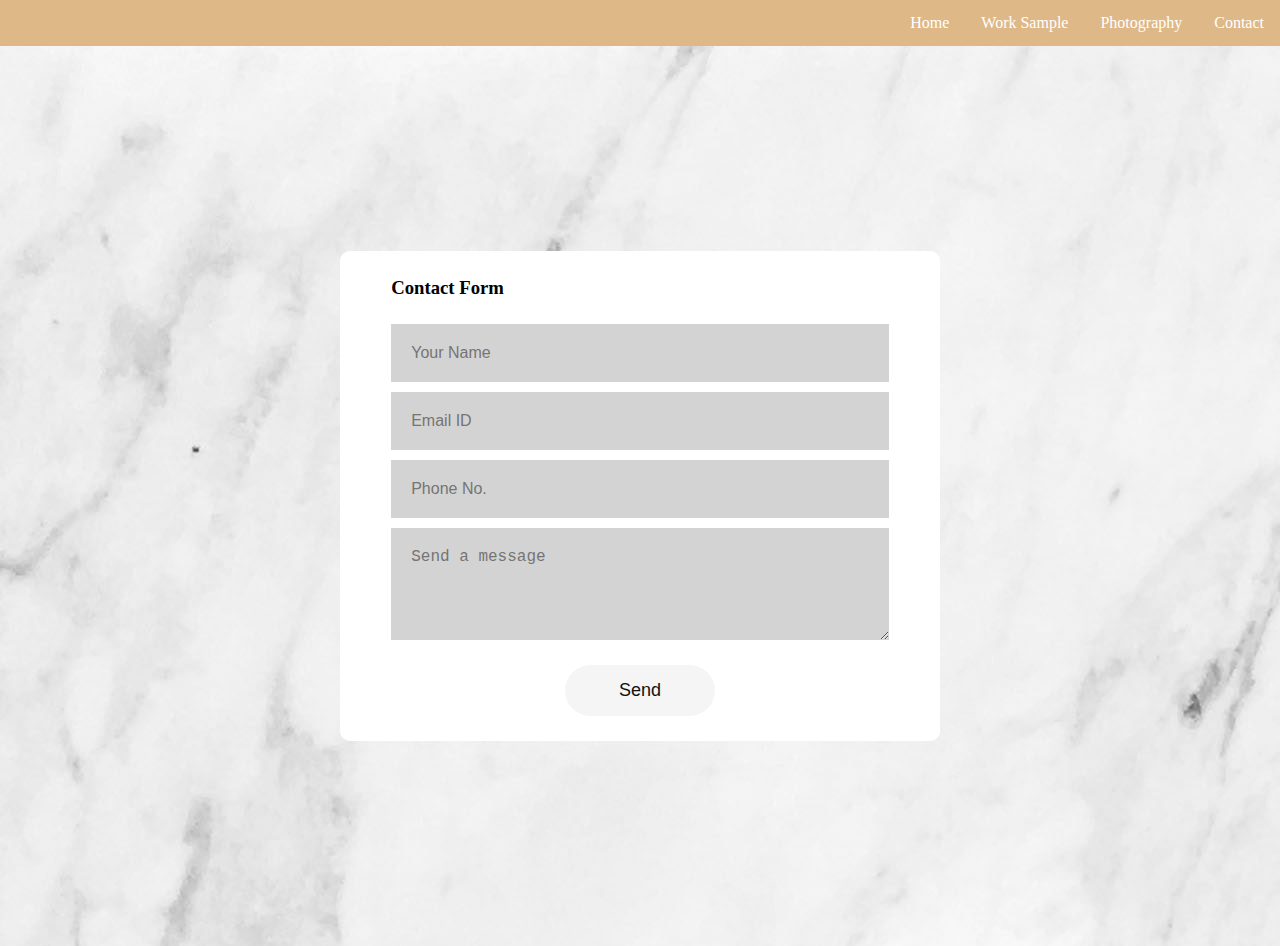
<file: contact.html>
<!DOCTYPE html>
<html lang="en">
<head>
    <meta charset="UTF-8">
    <meta http-equiv="X-UA-Compatible" content="IE=edge">
    <meta name="viewport" content="width=device-width, initial-scale=1.0">
    <title>Contact</title>
    <link rel="stylesheet" href="portfolio.css">
</head>
<body>
    <ul>
        <li><a class="#Contact" href="contact.html">Contact</a></li>
        <li><a class="#photography" href="photography.html">Photography</a></li>
        <li><a class="#worksample" href="worksample.html">Work Sample</a></li>
        <li><a href="index.html">Home</a></li>
    </ul> 
    <div class="box">
        <form onsumbit="sendEmail(); reset(); return false;">
            <h3>Contact Form</h3>
            <input type="text" id="name" placeholder="Your Name" required>
            <input type="email" id="email" placeholder="Email ID" required>
            <input type="text" id="phone" placeholder="Phone No." required>
            <textarea id="message" rows="4" placeholder="Send a message"></textarea>
            <button type="submit">Send</button>
        </form>
    </div>
    <script src="https://smtpjs.com/v3/smtp.js"></script>
    <script>
         function sendEmail(){
                Email.send({
                Host: "smtp.gmail.com",
                Username : "scanela41@gmail.com",
                Password : "password",
                To : 'stephanycanela8@gmail.com',
                From :document.getElementById("email").value,
                Subject : "New Contact Form Enquiry",
                Body :"Name"+ document.getElementById("name").value 
                + "<br> Email: "+ document.getElementById("email").value 
                + "<br> Phone No:"+ document.getElementById("phone").value 
                + "<br> Message:"+ document.getElementById("message").value 
                }).then(
                message => alert("MessageSent Successfully")
                 );
                        };
    </script>
</body>
</html>
</file>
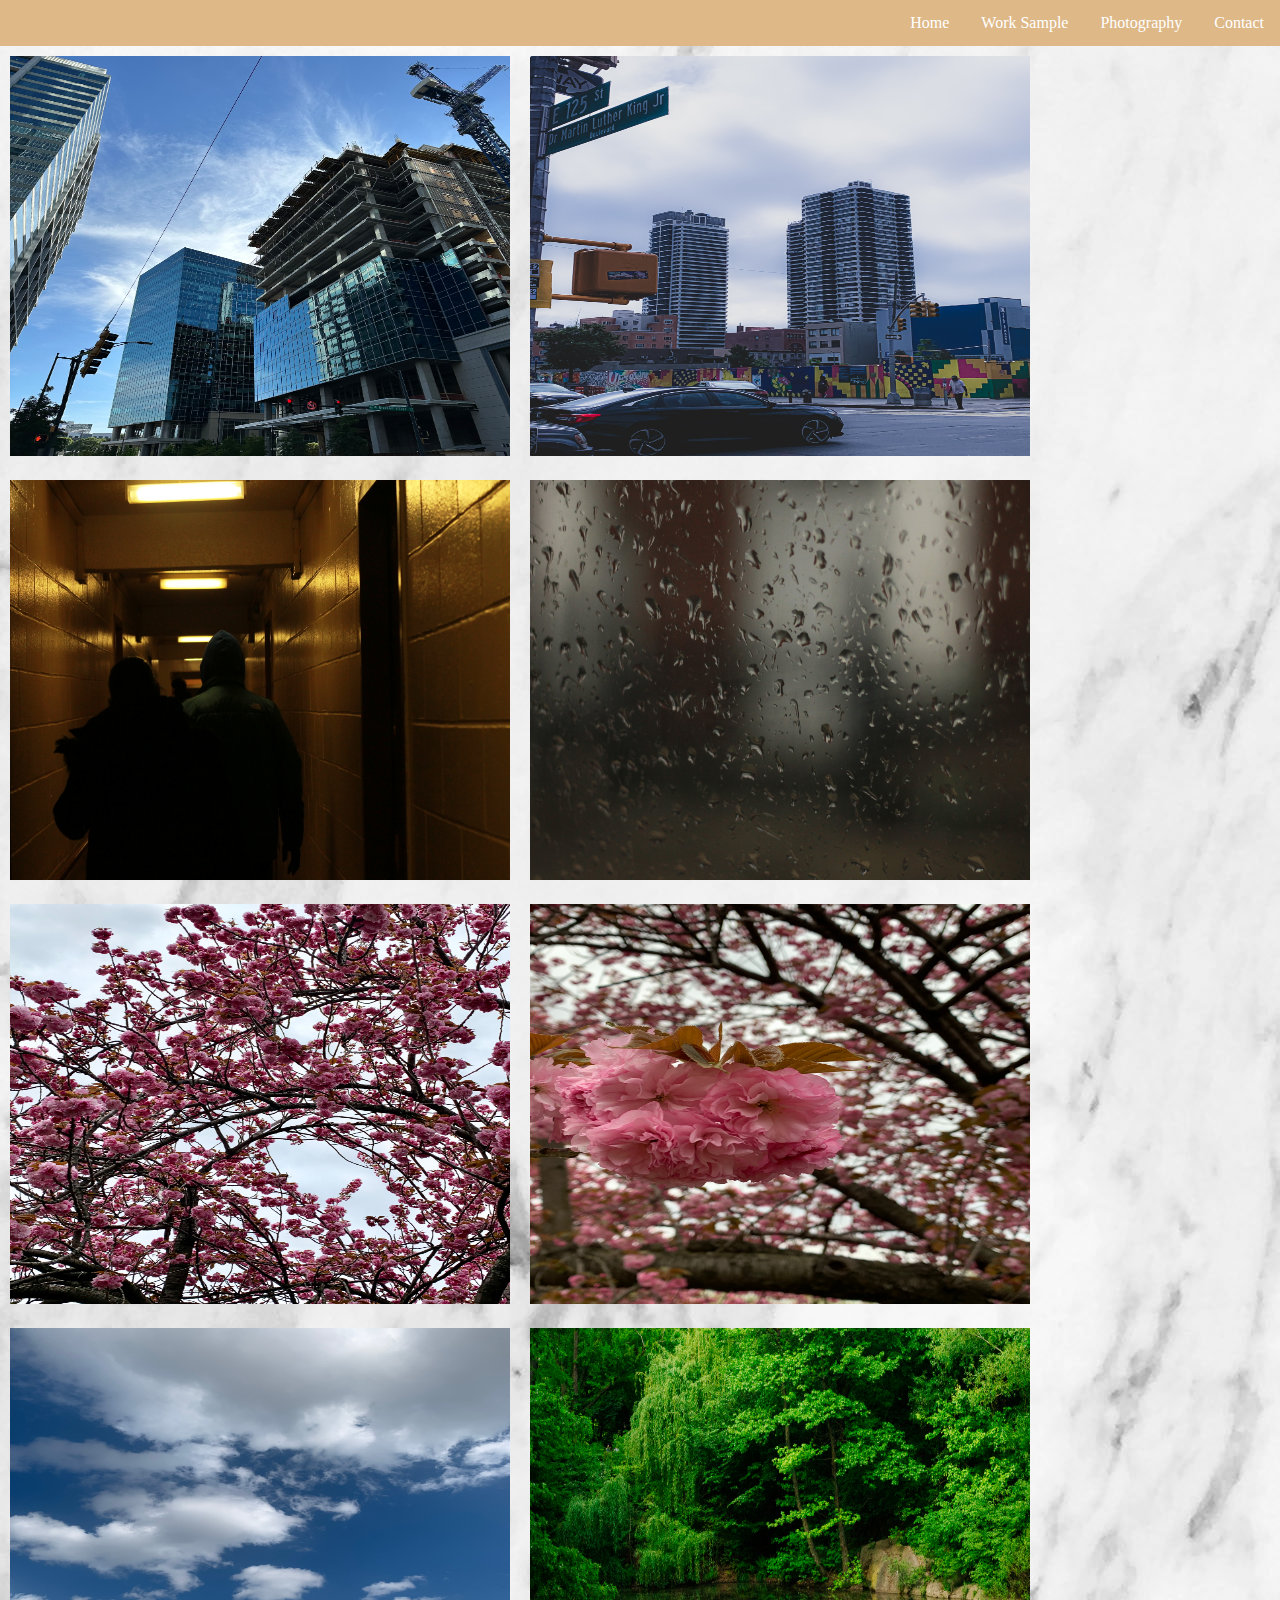
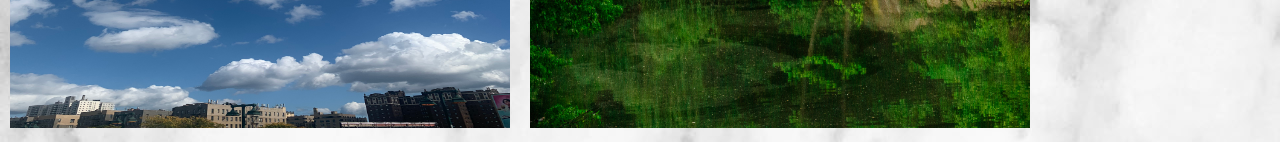
<file: photography.html>
<!DOCTYPE html>
<html lang="en">
<head>
    <meta charset="UTF-8">
    <meta http-equiv="X-UA-Compatible" content="IE=edge">
    <meta name="viewport" content="width=device-width, initial-scale=1.0">
    <title>Photography</title>
    <link rel="stylesheet" href="portfolio.css" type="text/css">
</head>
<body>
  <ul>
    <li><a class="#Contact" href="contact.html">Contact</a></li>
    <li><a class="#photography" href="photography.html">Photography</a></li>
    <li><a class="#worksample" href="worksample.html">Work Sample</a></li>
    <li><a href="index.html">Home</a></li>
</ul> 

   <div class="gallery">
        <a target="_blank" href="images/IMG-2260.jpg">
          <img src="images/IMG-2260.jpg" alt="Real Estate Building in North Carolina" width="500" height="400">
        </a>
      </div>
      
      <div class="gallery">
        <a target="_blank" href="images/IMG-0832.JPG">
          <img src="images/IMG-0832.JPG" alt="Real Estate Building in Harlem" width="500" height="400">
        </a>
        </div>

        <div class="gallery">
            <a target="_blank" href="images/IMG-0743.JPG">
              <img src="images/IMG-0743.JPG" alt="Walking In A Dark Hallway" width="500" height="400">
            </a>
       </div>

        <div class="gallery">
            <a target="_blank" href="images/IMG-0748.JPG">
            <img src="images/IMG-0748.JPG" alt="Walking In A Dark Hallway" width="500" height="400">
            </a>
        </div>

        <div class="gallery">
          <a target="_blank" href="images/IMG-6657.jpg">
          <img src="images/IMG-6657.jpg" alt="Walking In A Dark Hallway" width="500" height="400">
         </a>
       </div>
                    
       <div class="gallery">
         <a target="_blank" href="images/IMG-0857.JPG">
         <img src="images/IMG-0857.JPG" alt="Walking In A Dark Hallway" width="500" height="400">
         </a>
      </div>

       <div class="gallery">
         <a target="_blank" href="images/IMG-8637.jpg">
       <img src="images/IMG-8637.jpg" alt="Walking In A Dark Hallway" width="500" height="400">
        </a>
      </div>

       <div class="gallery">
         <a target="_blank" href="images/IMG-8821.jpg">
      <img src="images/IMG-8821.jpg" alt="Walking In A Dark Hallway" width="500" height="400">
         </a>
       </div>
</body>
</html>
</file>
<file: portfolio.css>
*{
  margin:0%;
  padding:0;
  box-sizing:border-box;
}

ul {
    list-style-type: none;
    margin: 0;
    padding: 0;
    overflow: hidden;
    background-color:burlywood;
  }


  body{
    margin:0px;
    background-image:url(images/pexels-henry-&-co-2341290.jpg);
  }
 
  /* This to get the whole navigation bar to fill */

  li {
    float:right;
  }
  
  li a {
    display: block;
    color: white;
    text-align: center;
    padding: 14px 16px;
    text-decoration:dotted;
  }
  
  li a:hover {
    background-color: #111;
  };

  div.content{
    text-align:right;
  }

  /* Main Page Photos */
  div.gallery {
    margin: 10px;
    float:left;
    padding:0;
  }

  #image1{
    display: block;
    margin-left:73.4%;
    padding: 2px;
    position:absolute;
  }
  

  /* Logo Baruch Psychology */
.logo{
  display:block;
  margin-left:auto;
  margin-right:auto;
  width: 20%;
}

.slide{
  display: block;
  margin:5%;
}

.logo1,.logo2{
  display:block;
  margin-left:auto;
  margin-right:auto;
  width: 20%;
}

.slide2{
  display: block;
  margin:5%;
}

.wrapper.four {
  font-size: 70%;
  float: left;
  font-family: 'Righteous', cursive;
}
.four .type{
  padding: 1rem 1rem;
  width: auto;
  margin: auto;
}
.four h3 {
  width: 110ch;
  border-right: 4px solid black;
  margin: 1rem auto;
  white-space: nowrap;
  overflow: hidden;
  animation: typing 2s steps(13, end), blink-caret 0.5s step-end infinite alternate;
}
@keyframes typing {
  from {
      width: 0;
  }
  }
@keyframes blink-caret {
  50% {
      border-color: transparent;
  }
}

.main{
  height:70vh;
  width:100%;  
  display:flex;
  align-items:left;
  justify-content:left;
  text-align:left;
  font-family: 'Righteous', cursive;
  font-size:50%;
  padding:2%;
}

h1{
  text-align:center;
  text-transform: uppercase;
  color: black; 
  font-size: 2rem;
}

.roll{
  height: 4.125rem;
  line-height: 4rem;
  position: relative;
  overflow: hidden; 
  width: 100%;
  display: flex;
  justify-content: center;
  align-items: center;
  
  color:burlywood;
}

.roll #rolltext {
  position: absolute;
  top: 0;
  animation: slide 5s infinite;  
}

@keyframes slide {
  0%{
    top:0;
  }
  25%{
    top: -4rem;    
  }
  50%{
    top: -8rem;
  }
  72.5%{
    top: -12.25rem;
  }
}

/* Contact Form Page */
.box{
  width:100%;
  height:100vh;
  display:flex;
  align-items:center;
  justify-content:center;
}

form{
  background:white;
  display:flex;
  flex-direction:column;
  padding: 2vw 4vw;
  width:90%;
  max-width:600px;
  border-radius:10px;
}

form h3{
color:black;
font-weight:800;
margin-bottom:20px;
}

form input, form textarea{
border:0;
margin: 5px 0;
padding:20px;
outline:none;
background:lightgray;
font-size: 16px;
}

form button{
  padding:15px;
  background:whitesmoke;
  color:#111;
  font-size:18px;
  border:0;
  outline:none;
  cursor:pointer;
  width:150px;
  margin: 20px auto 0;
  border-radius: 30px;
}
</file>
